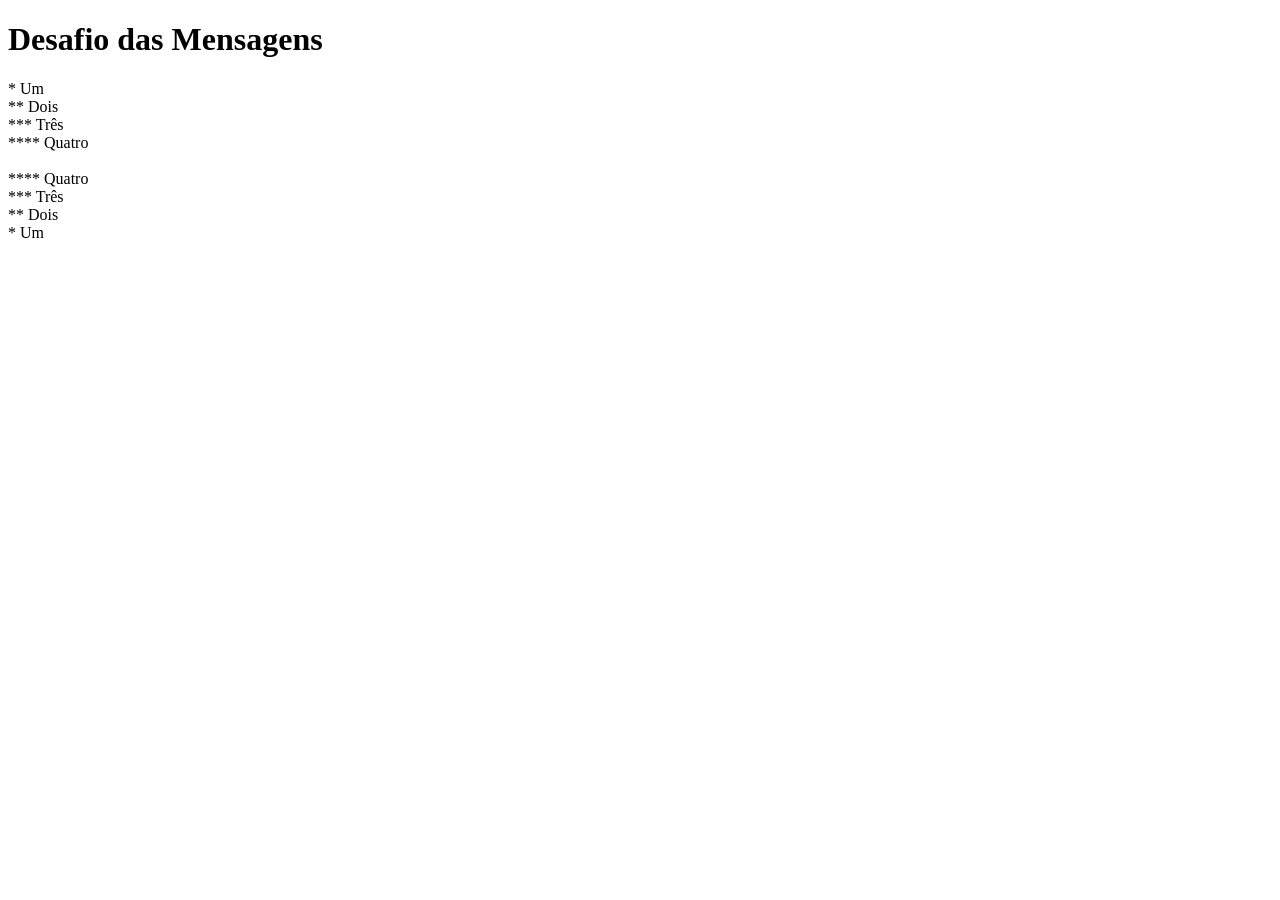
<file: desafios/d001/index.html>
<!DOCTYPE html>
<html lang="en">
<head>
    <meta charset="UTF-8">
    <meta http-equiv="X-UA-Compatible" content="IE=edge">
    <meta name="viewport" content="width=device-width, initial-scale=1.0">
    <title>Mensagens</title>
</head>
<body>

    <h1>Desafio das Mensagens</h1>

    <p>

* Um <br>
** Dois <br>
*** Três <br>
**** Quatro <br> <br>

**** Quatro <br>
*** Três <br>
** Dois <br>
* Um <br>

    </p>
    
</body>
</html>
</file>
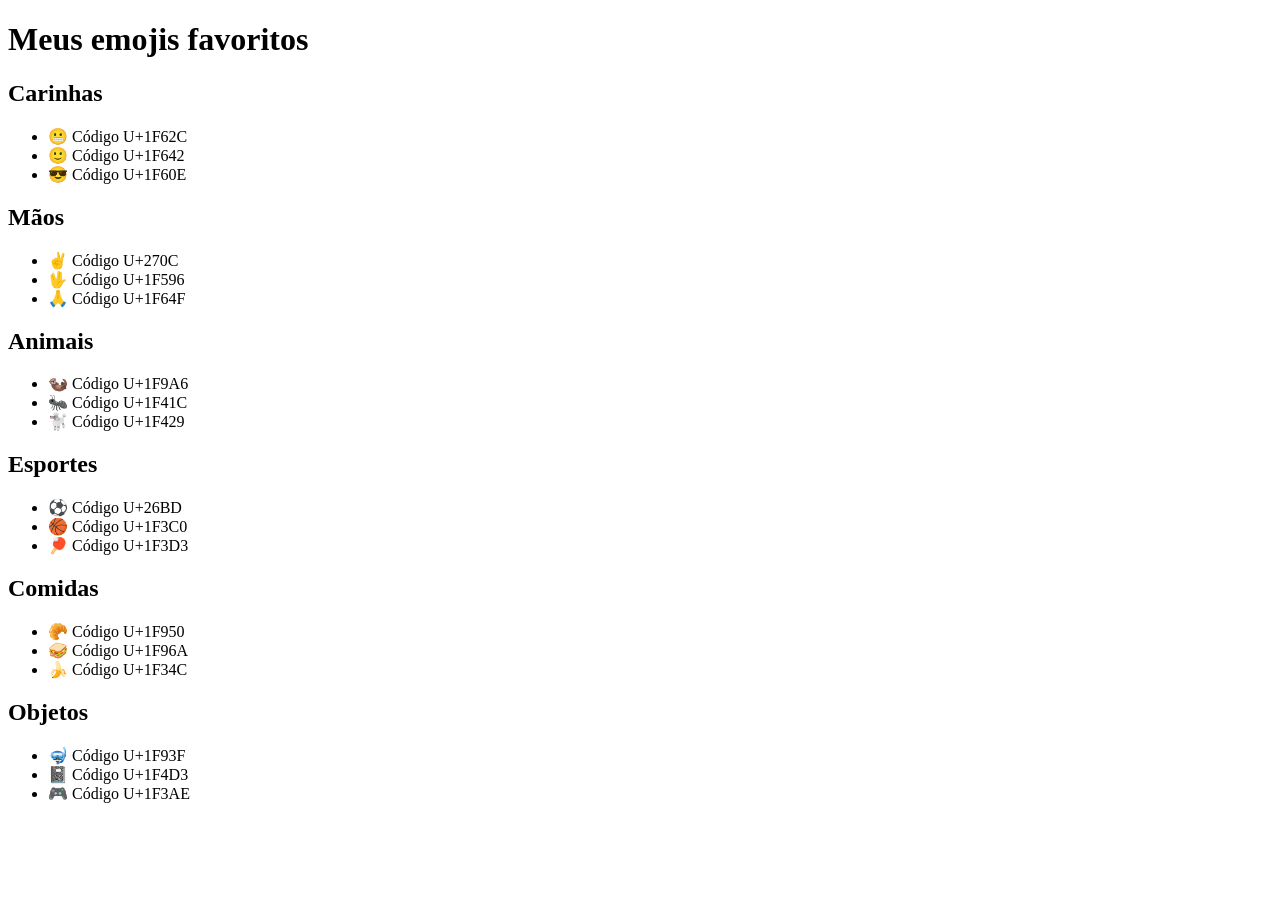
<file: desafios/d004/index.html>
<!DOCTYPE html>
<html lang="pt-br">
<head>
    <meta charset="UTF-8">
    <meta http-equiv="X-UA-Compatible" content="IE=edge">
    <meta name="viewport" content="width=device-width, initial-scale=1.0">
    <title>Emojis</title>
</head>
<body>

    <h1>Meus emojis favoritos</h1>

    <h2>Carinhas</h2>
        <ul>
            <li>&#X1F62C Código U+1F62C</li>
            <li>&#X1F642 Código U+1F642</li>
            <li>&#X1F60E Código U+1F60E</li>

        </ul>

    <h2>Mãos</h2>
        <ul>
            <li>&#X270C Código U+270C</li>
            <li>&#X1F596 Código U+1F596</li>
            <li>&#X1F64F Código U+1F64F</li>

        </ul>
    
    <h2>Animais</h2>
        <ul>
            <li>&#X1F9A6 Código U+1F9A6</li>
            <li>&#X1F41C Código U+1F41C</li>
            <li>&#X1F429 Código U+1F429</li>

        </ul>
    
    <h2>Esportes</h2>
        <ul>
            <li>&#X26BD Código U+26BD</li>
            <li>&#X1F3C0 Código U+1F3C0</li>
            <li>&#X1F3D3 Código U+1F3D3</li>

        </ul>

    <h2>Comidas</h2>
        <ul>
            <li>&#X1F950 Código U+1F950</li>
            <li>&#X1F96A Código U+1F96A</li>
            <li>&#X1F34C Código U+1F34C</li>

        </ul>
    
    <h2>Objetos</h2>
        <ul>
            <li>&#X1F93F Código U+1F93F</li>
            <li>&#X1F4D3 Código U+1F4D3</li>
            <li>&#X1F3AE Código U+1F3AE</li>

        </ul>

</body>
</html>
</file>
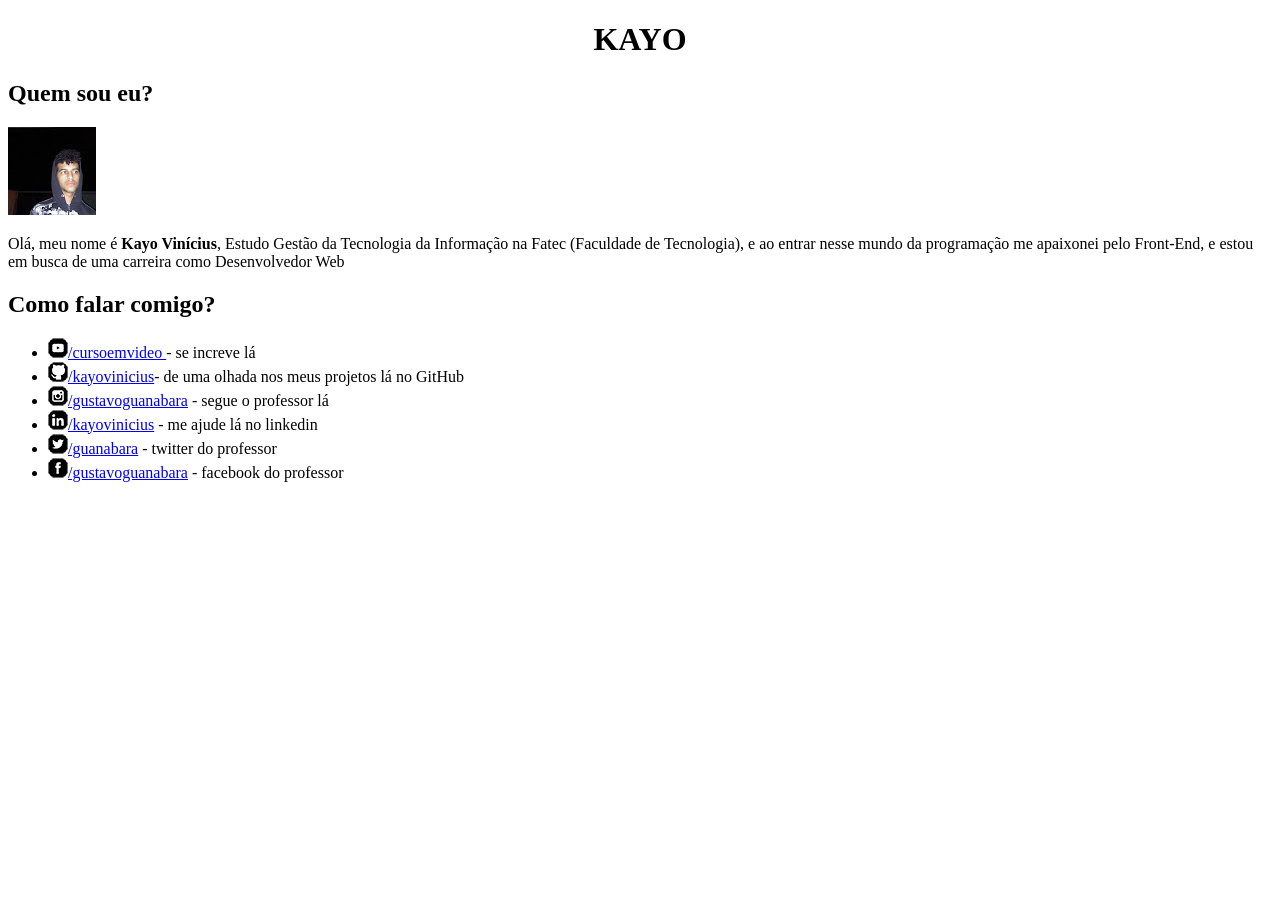
<file: desafios/d005/index.html>
<!DOCTYPE html>
<html lang="pt-br">
<head>
    <meta charset="UTF-8">
    <meta http-equiv="X-UA-Compatible" content="IE=edge">
    <meta name="viewport" content="width=device-width, initial-scale=1.0">
    <style>
        h1 {
            text-align: center;
        }
    </style>
    <title>Portfólio</title>
</head>
<body>

<h1>KAYO</h1>

<h2>Quem sou eu?</h2>

<img src="foto-kayo.png" alt="uma foto minha, o autor desse site">

<p>Olá, meu nome é <strong>Kayo Vinícius</strong>, Estudo Gestão da Tecnologia da Informação na Fatec (Faculdade de Tecnologia), e ao entrar nesse mundo da programação me apaixonei pelo Front-End, e estou em busca de uma carreira como Desenvolvedor Web</p>

<h2>Como falar comigo?</h2>

<ul>
    <li>
        <img src="icone-youtube.png" alt="canal no youtube do curso em vídeo"><a href="https://www.youtube.com/cursoemvideo" target="_blank" rel="external">/cursoemvideo </a> - se increve lá
    </li>

    <li>
        <img src="icone-github.png" alt="kayo vinícius, conta no github"><a href="https://github.com/kayovinicius" target="_blank" rel="external">/kayovinicius</a>- de uma olhada nos meus projetos lá no GitHub
    </li>

    <li>
        <img src="icone-instagram.png" alt="conta do gustavo guanabara no instagram"><a href="https://www.instagram.com/gustavoguanabara" target="_blank" rel="external">/gustavoguanabara</a> - segue o professor lá
    </li>

    <li>
        <img src="icone-linkedin.png" alt="minha conta no linkedin"><a href="https://www.linkedin.com/in/kayovinicius/" target="_blank" rel="external">/kayovinicius</a> - me ajude lá no linkedin
    </li>

    <li>
        <img src="icone-twitter.png" alt="twitter do gustavo guanabara"><a href="https://twitter.com/guanabara" target="_blank" rel="external">/guanabara</a> - twitter do professor
    </li>

    <li>
        <img src="icone-facebook.png" alt="facebook do guanabara"><a href="https://www.facebook.com/gustavoguanabara" target="_blank" rel="external">/gustavoguanabara</a> - facebook do professor
    </li>

</ul>

    
</body>
</html>
</file>
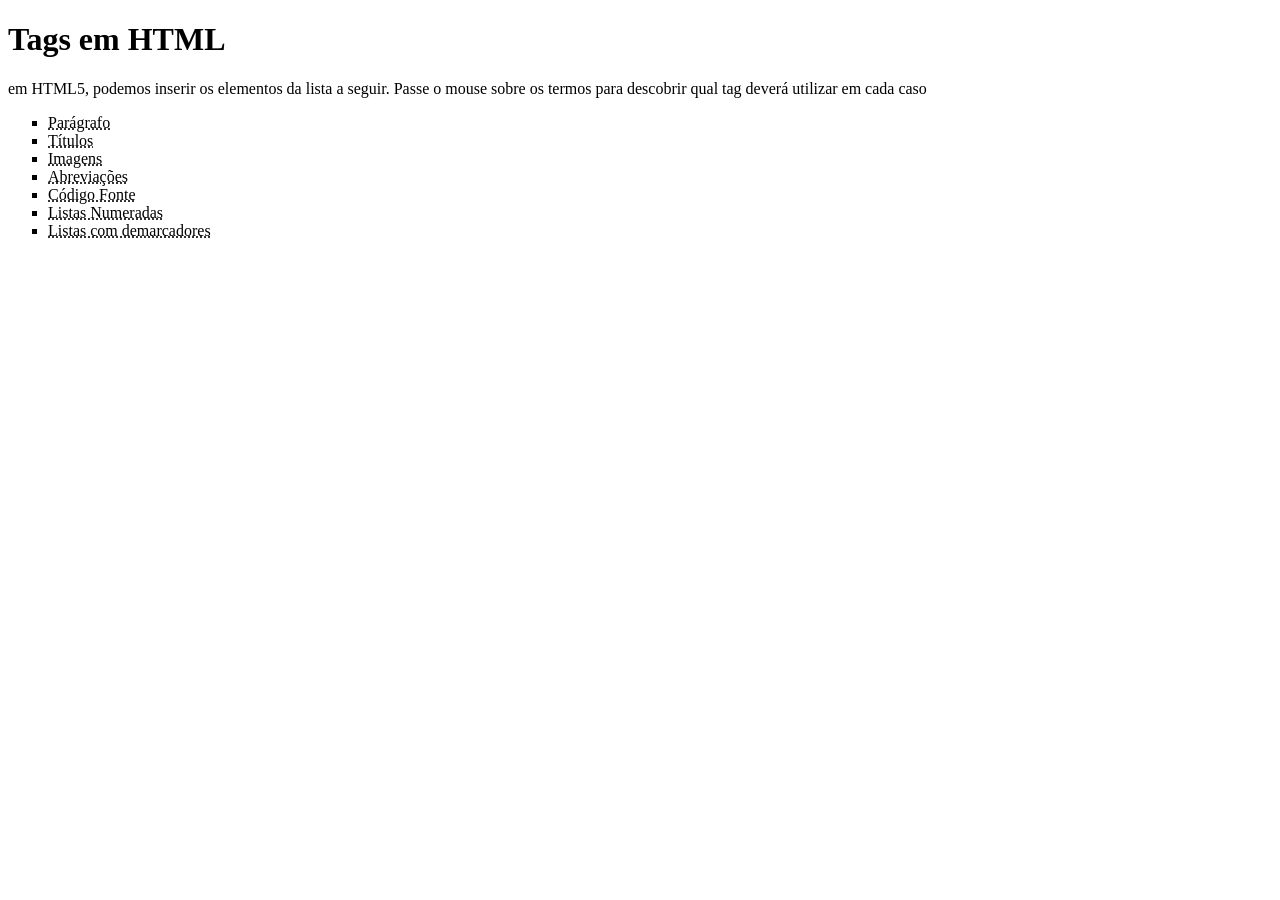
<file: desafios/d006/index.html>
<!DOCTYPE html>
<html lang="pt-br">
<head>
    <meta charset="UTF-8">
    <meta http-equiv="X-UA-Compatible" content="IE=edge">
    <meta name="viewport" content="width=device-width, initial-scale=1.0">
    <title>Tags HTML</title>
</head>
<body>

    <h1>Tags em HTML</h1>

    <p>em HTML5, podemos inserir os elementos da lista a seguir. Passe o mouse sobre os termos para descobrir qual tag deverá utilizar em cada caso</p>

    <ul type="square">

        <li><abbr title="use a tag <p>">Parágrafo</abbr></li>
        
        <li><abbr title="use as tags <h1>, <h2>, <h3>, <h4>, <h5> e <h6>">Títulos</abbr></li>

        <li><abbr title="use a tag <img>">Imagens</abbr></li>

        <li><abbr title="use a tag <abbr>">Abreviações</abbr></li>

        <li><abbr title="use a tag <html>">Código Fonte</abbr></li>

        <li><abbr title="use a tag <ol>">Listas Numeradas</abbr></li>

        <li><abbr title="use a tag <ul>">Listas com demarcadores</abbr></li>

    </ul>

</body>
</html>
</file>
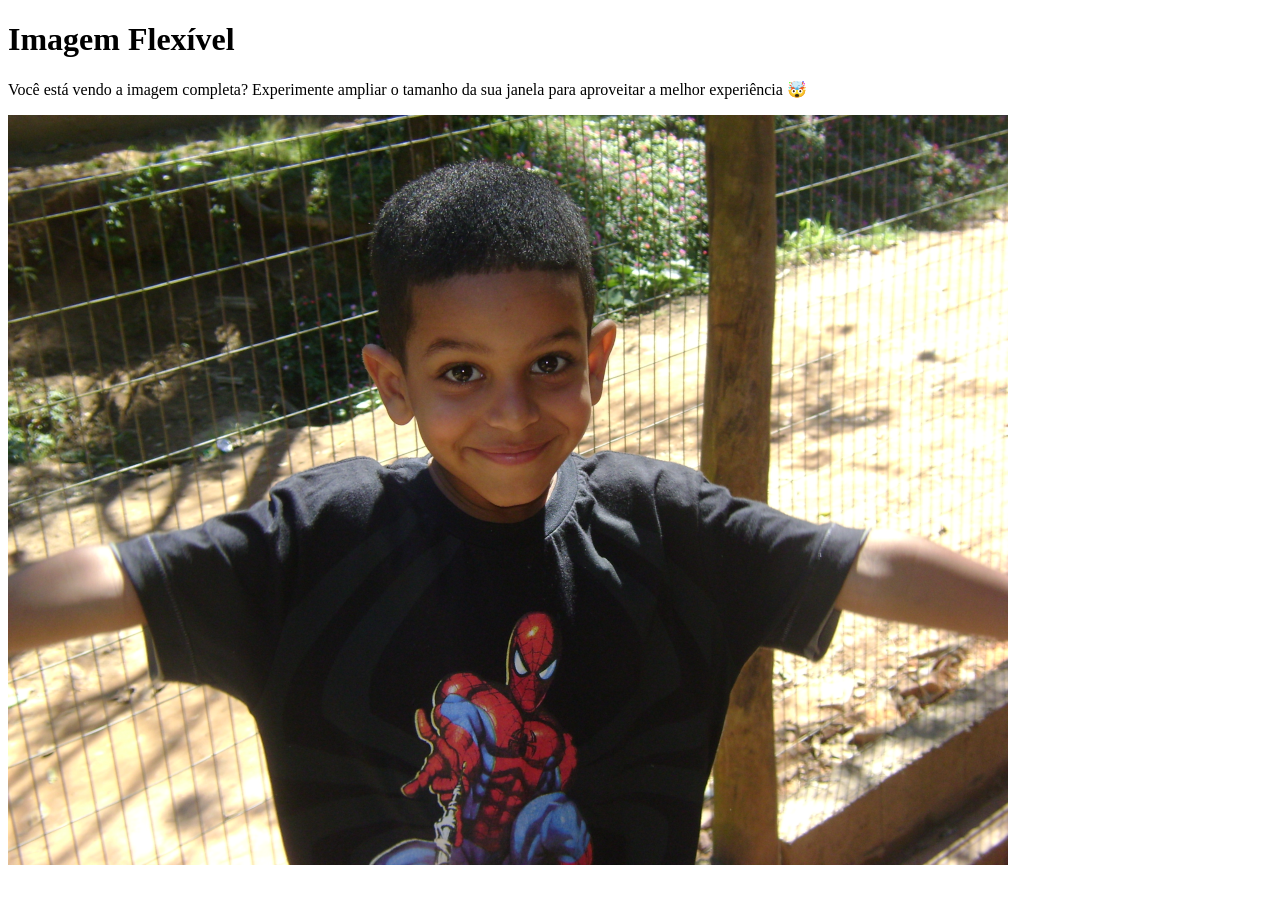
<file: desafios/d007/index.html>
<!DOCTYPE html>
<html lang="pt-br">
<head>
    <meta charset="UTF-8">
    <meta http-equiv="X-UA-Compatible" content="IE=edge">
    <meta name="viewport" content="width=device-width, initial-scale=1.0">
    <title>Imagem Flexível</title>
</head>
<body>

    <h1>Imagem Flexível</h1>

    <p>Você está vendo a imagem completa? Experimente ampliar o tamanho da sua janela para aproveitar a melhor experiência &#x1f92f</p>

    <picture>
        
        <source media="(max-width: 700px)" srcset="imagens/foto-p2.png" type="image/png">
        <source media="(max-width: 1030px)" srcset="imagens/foto-m2.png" type="image/png">
        <img src="imagens/foto-full2.png" alt="imagem flexível">
    </picture>
    
</body>
</html>
</file>
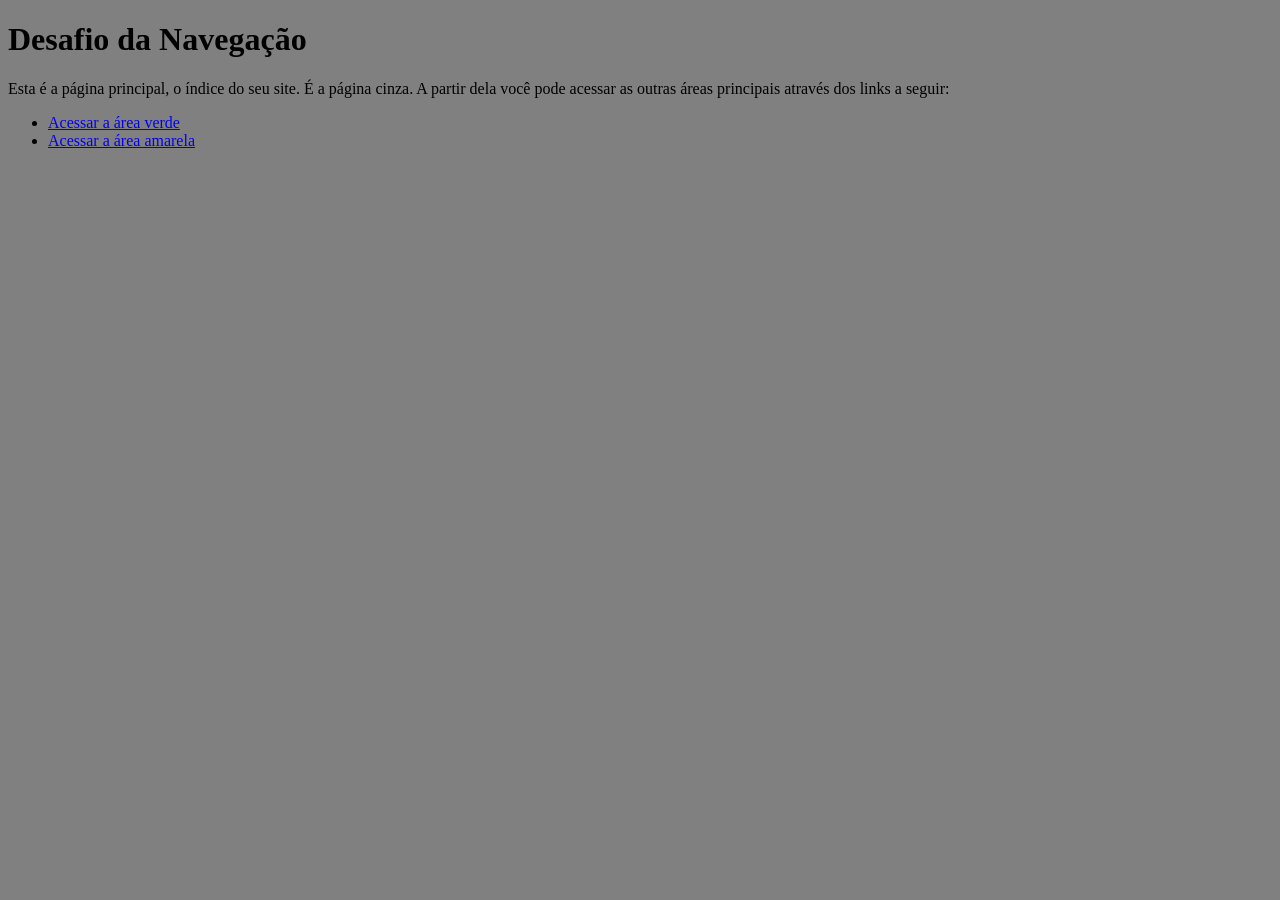
<file: desafios/d008/index.html>
<!DOCTYPE html>
<html lang="pt-br">
<head>
    <meta charset="UTF-8">
    <meta http-equiv="X-UA-Compatible" content="IE=edge">
    <meta name="viewport" content="width=device-width, initial-scale=1.0">
    <title>Navegação</title>
</head>
<body style="background-color: gray;">

    <h1>Desafio da Navegação</h1>
    <p>Esta é a página principal, o índice do seu site. É a página cinza. A partir dela você pode acessar as outras áreas principais através dos links a seguir:</p>

    <ul>
        <li><a href="verde/pag-verde.html" rel="next">Acessar a área verde</a></li>
        <li><a href="amarela/pag-amarela.html" rel="next">Acessar a área amarela</a></li>
    </ul>
    
</body>
</html>
</file>
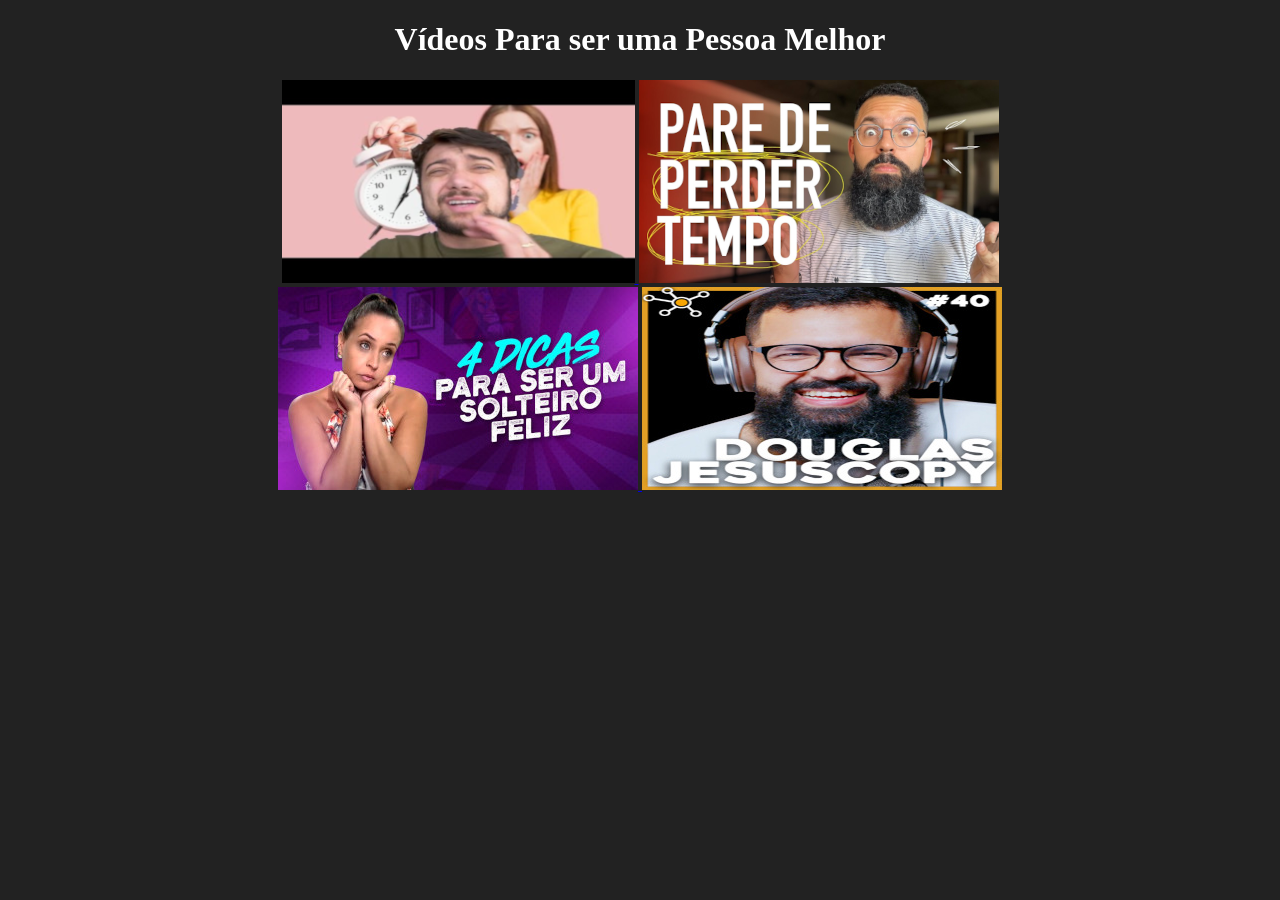
<file: desafios/d009/index.html>
<!DOCTYPE html>
<html lang="pt-br">
<head>
    <meta charset="UTF-8">
    <meta http-equiv="X-UA-Compatible" content="IE=edge">
    <meta name="viewport" content="width=device-width, initial-scale=1.0">
    <style>
        body {
            background-color: rgb(34, 34, 34);
            color: white;
            text-align: center;

        }
    </style>
    <title>Meus Vídeos</title>
</head>
<body>
    <h1>Vídeos Para ser uma Pessoa Melhor</h1>

    <!-- Vídeo 1 -->

    <a href="paginas-videos/video1.html" rel="next">

        <img src="imagens/capa-video1.png" alt="Capa do Vídeo 1">

    </a>

    <!-- Vídeo 2 -->

    <a href="paginas-videos/video2.html" rel="next">

        <img src="imagens/capa-video2.png" alt="Capa do Vídeo 2">

    </a>

    <br>

    <!-- Vídeo 3 -->

    <a href="paginas-videos/video3.html" rel="next">

        <img src="imagens/capa-video3.png" alt="Capa do Vídeo 3">


    </a>

    <!-- Vídeo 4 -->

    <a href="paginas-videos/video4.html" rel="next">

        <img src="imagens/capa-video4.png" alt="Capa do Vídeo 4">


    </a>

    
</body>
</html>
</file>
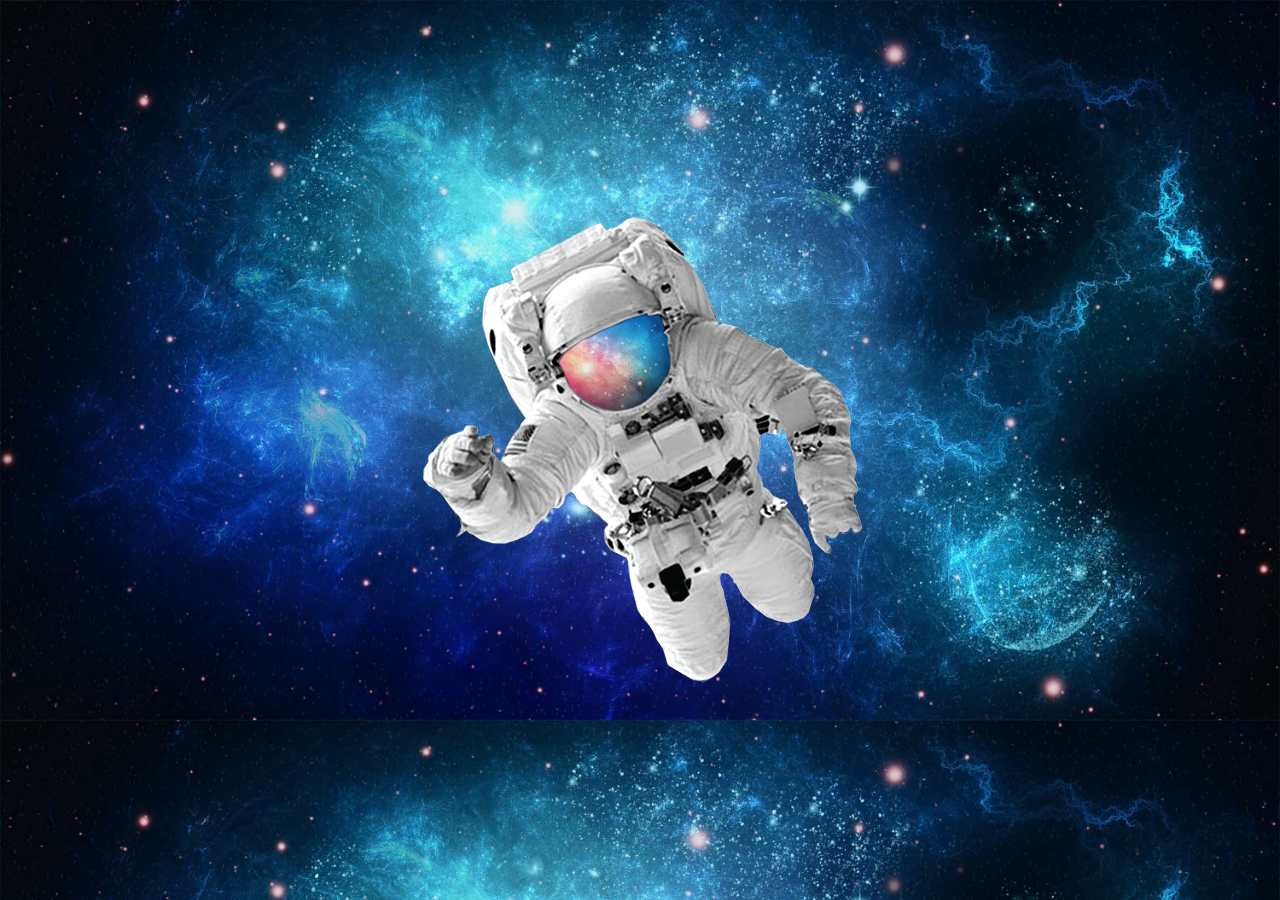
<file: desafios/d011/index.html>
<!DOCTYPE html>
<html lang="en">
<head>
    <meta charset="UTF-8">
    <meta http-equiv="X-UA-Compatible" content="IE=edge">
    <meta name="viewport" content="width=device-width, initial-scale=1.0">
    <title>Desafio Astronauta</title>
    <style>

        body {
            background: rgb(0, 0, 0) url(espaco.jpg);
            background-size: cover;
        }

        #astronauta {
            position: absolute;
            left: 50%;
            top: 50%;
            transform: translate(-50%, -50%);
        }


    </style>


</head>
<body>


    <div id="espaco">
        <div id="astronauta">
            <img src="astronauta.png" alt="imagem do astronauta">
        </div>
    </div>
    
</body>
</html>
</file>
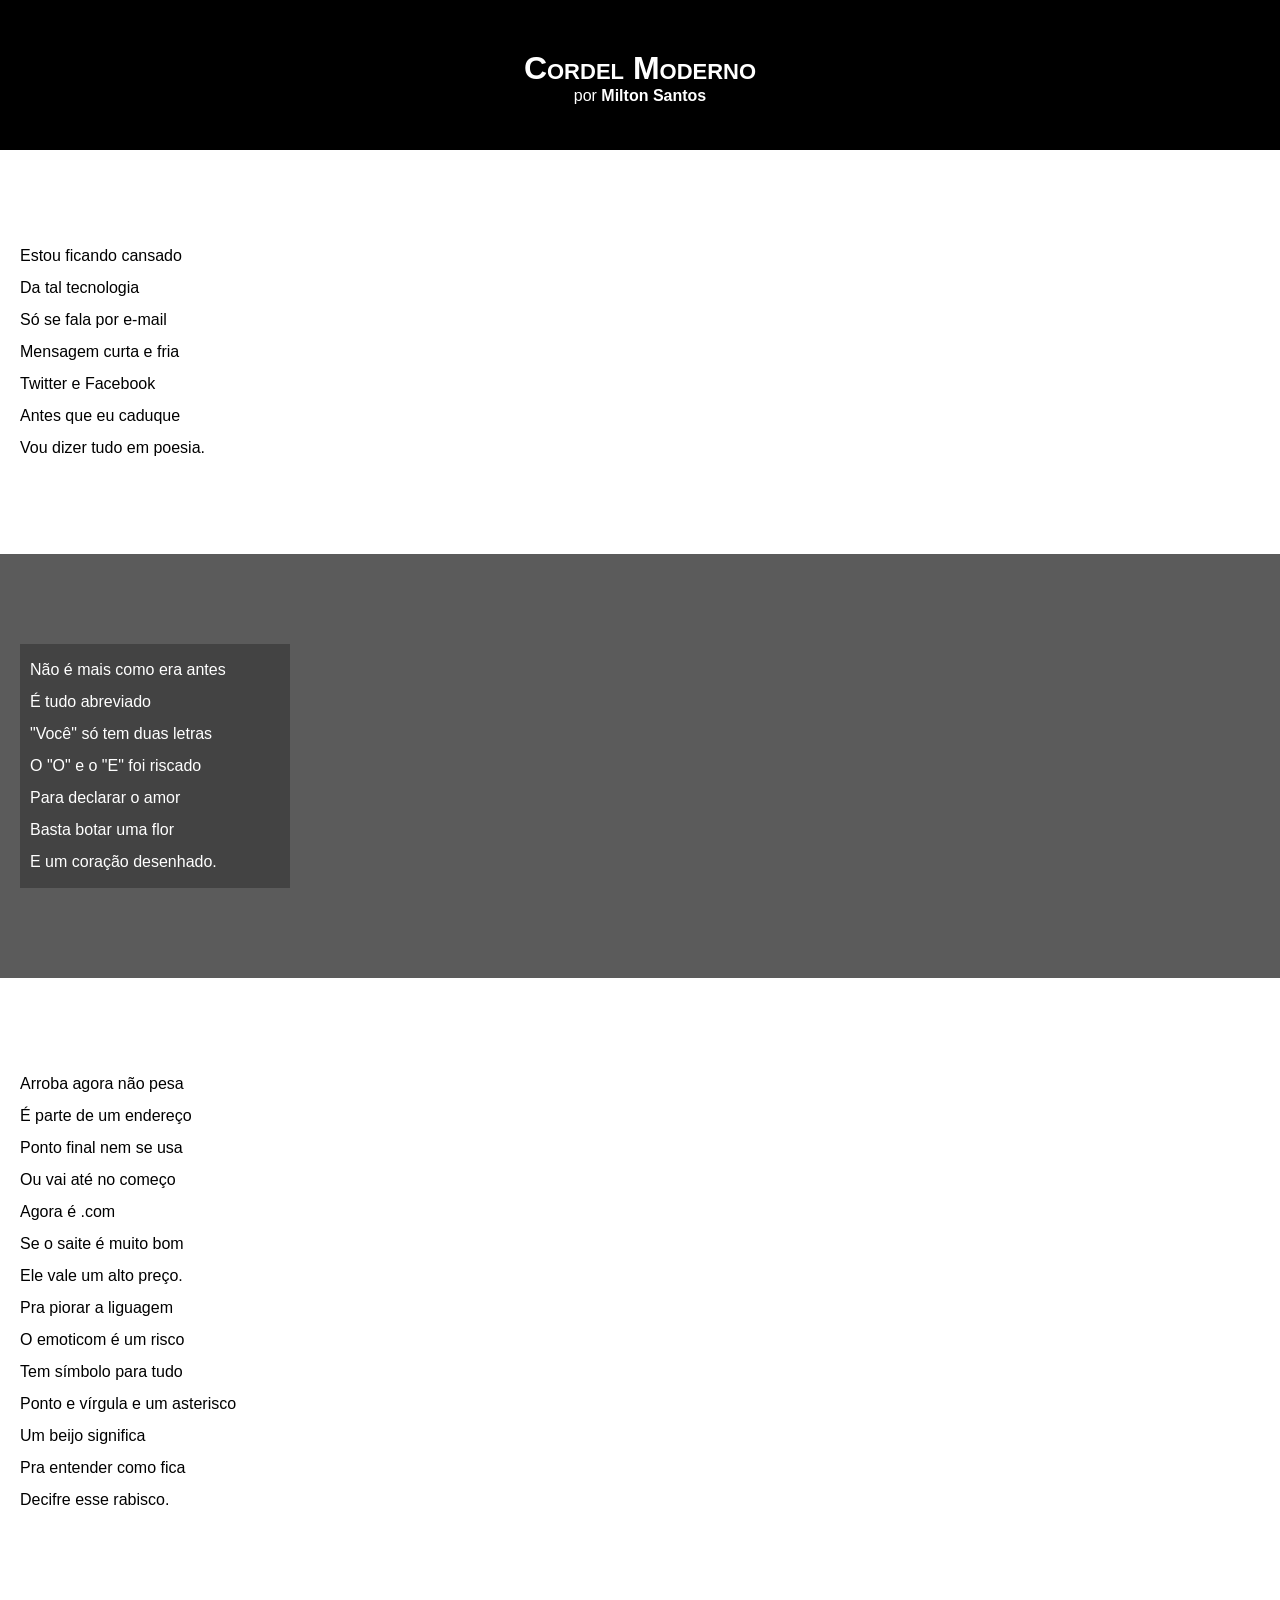
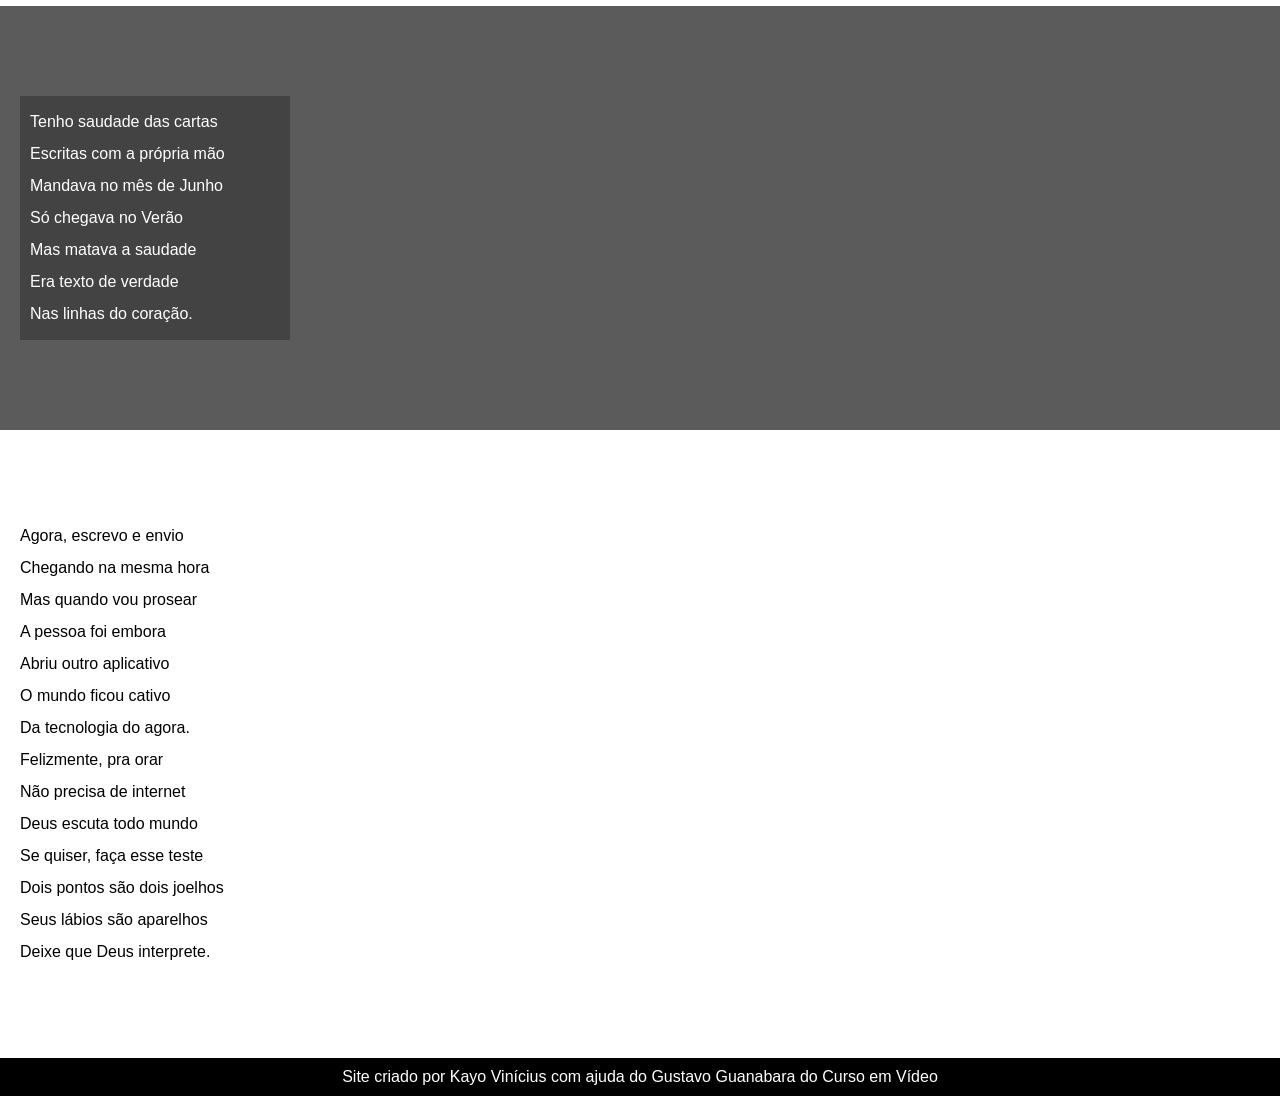
<file: desafios/d012/index.html>
<!DOCTYPE html>
<html lang="en">
<head>
    <meta charset="UTF-8">
    <meta http-equiv="X-UA-Compatible" content="IE=edge">
    <meta name="viewport" content="width=device-width, initial-scale=1.0">
    <link rel="stylesheet" href="estilos/style.css">
    <title>Projeto Cordel</title>
</head>
<body>
    <header>
        <h1>Cordel Moderno</h1>
        <p>por <strong><a href="https://www.recantodasletras.com.br/poesias/3186743">Milton Santos</a></strong></p>
    </header>

    
    <section class="normal">
            <p> 
                Estou ficando cansado <br>
                Da tal tecnologia <br>
                Só se fala por e-mail <br>
                Mensagem curta e fria <br>
                Twitter e Facebook <br>
                Antes que eu caduque <br>
                Vou dizer tudo em poesia. <br> 
            </p>

    </section>

    <section class="imagem">
            <p>
                Não é mais como era antes <br>
                É tudo abreviado <br>
                "Você" só tem duas letras  <br>
                O "O" e o "E" foi riscado <br>
                Para declarar o amor <br>
                Basta botar uma flor <br>
                E um coração desenhado. <br>
            </p>

    </section>

    <section class="normal">
            <p>
                Arroba agora não pesa <br>
                É parte de um endereço <br>
                Ponto final nem se usa <br>
                Ou vai até no começo <br>
                Agora é .com <br>
                Se o saite é muito bom <br>
                Ele vale um alto preço. <br>
            </p>

            <p>
                Pra piorar a liguagem <br>
                O emoticom é um risco <br>
                Tem símbolo para tudo <br>
                Ponto e vírgula e um asterisco <br>
                Um beijo significa <br>
                Pra entender como fica <br>
                Decifre esse rabisco. <br>
            </p>

    </section>

    <section class="imagem">
            <p>
                Tenho saudade das cartas <br>
                Escritas com a própria mão <br>
                Mandava no mês de Junho <br>
                Só chegava no Verão <br>
                Mas matava a saudade <br>
                Era texto de verdade <br>
                Nas linhas do coração. <br>
            </p>

    </section>

    <section class="normal">
            <p>
                Agora, escrevo e envio <br>
                Chegando na mesma hora <br>
                Mas quando vou prosear <br>
                A pessoa foi embora <br>
                Abriu outro aplicativo <br>
                O mundo ficou cativo <br>
                Da tecnologia do agora. <br>
            </p>
            <p>
                Felizmente, pra orar <br>
                Não precisa de internet <br>
                Deus escuta todo mundo <br>
                Se quiser, faça esse teste <br>
                Dois pontos são dois joelhos <br>
                Seus lábios são aparelhos <br>
                Deixe que Deus interprete. <br>
            </p>
    </section>

    <footer>
        <p>Site criado por Kayo Vinícius com ajuda do Gustavo Guanabara do Curso em Vídeo</p>
    </footer>

</body>
</html>
</file>
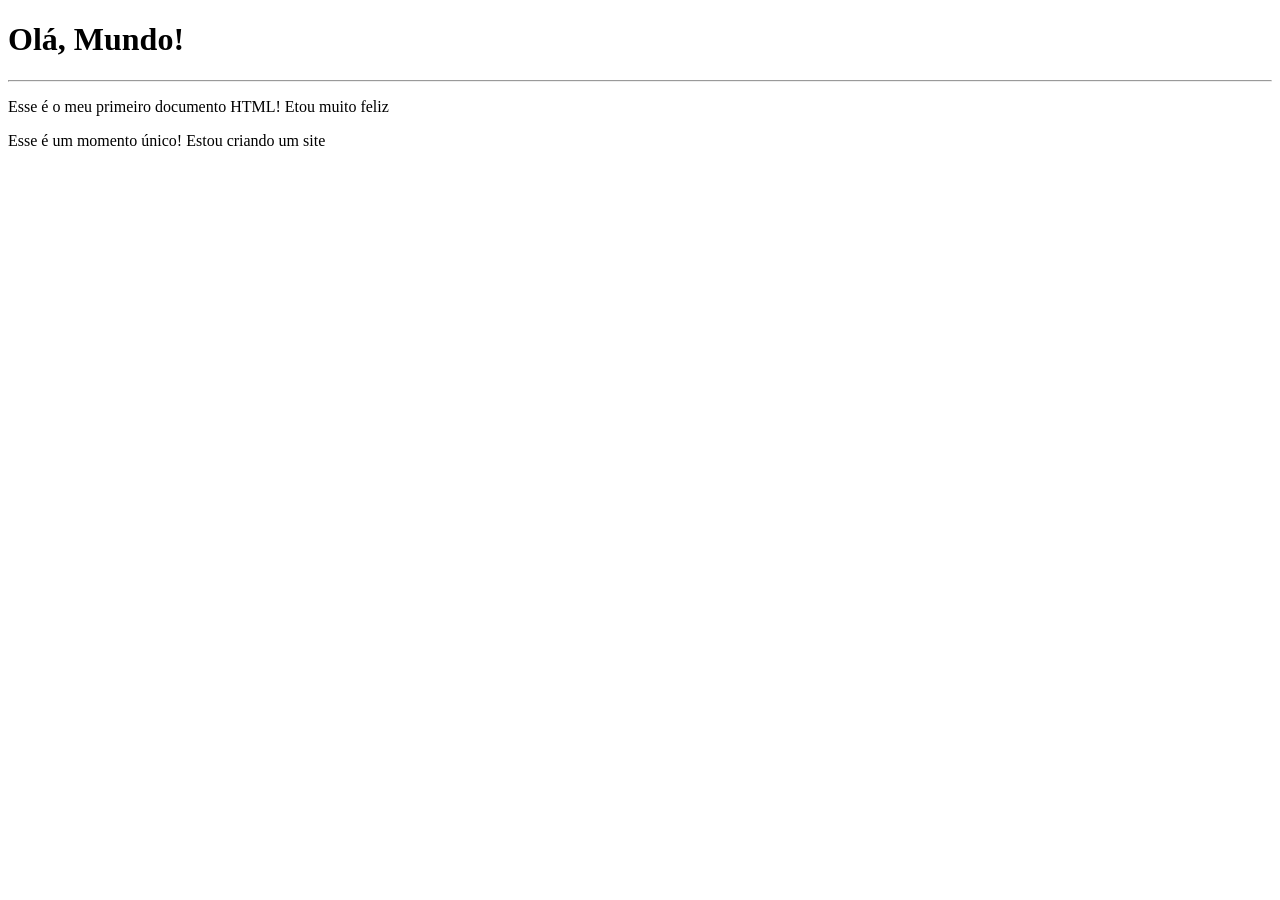
<file: exercicios/ex001/index.html>
<!DOCTYPE html>
<html lang="pt-br">
<head>
    <meta charset="UTF-8">
    <meta name="viewport" content="width=device-width, initial-scale=1.0">
    <title>Meu primeiro exercício</title>
</head>
<body>
  
    <h1>Olá, Mundo!</h1>
    <hr>

    <p>Esse é o meu primeiro documento HTML! Etou muito feliz</p>

    <p>Esse é um momento único! Estou criando um site</p> 

</body>
</html>
</file>
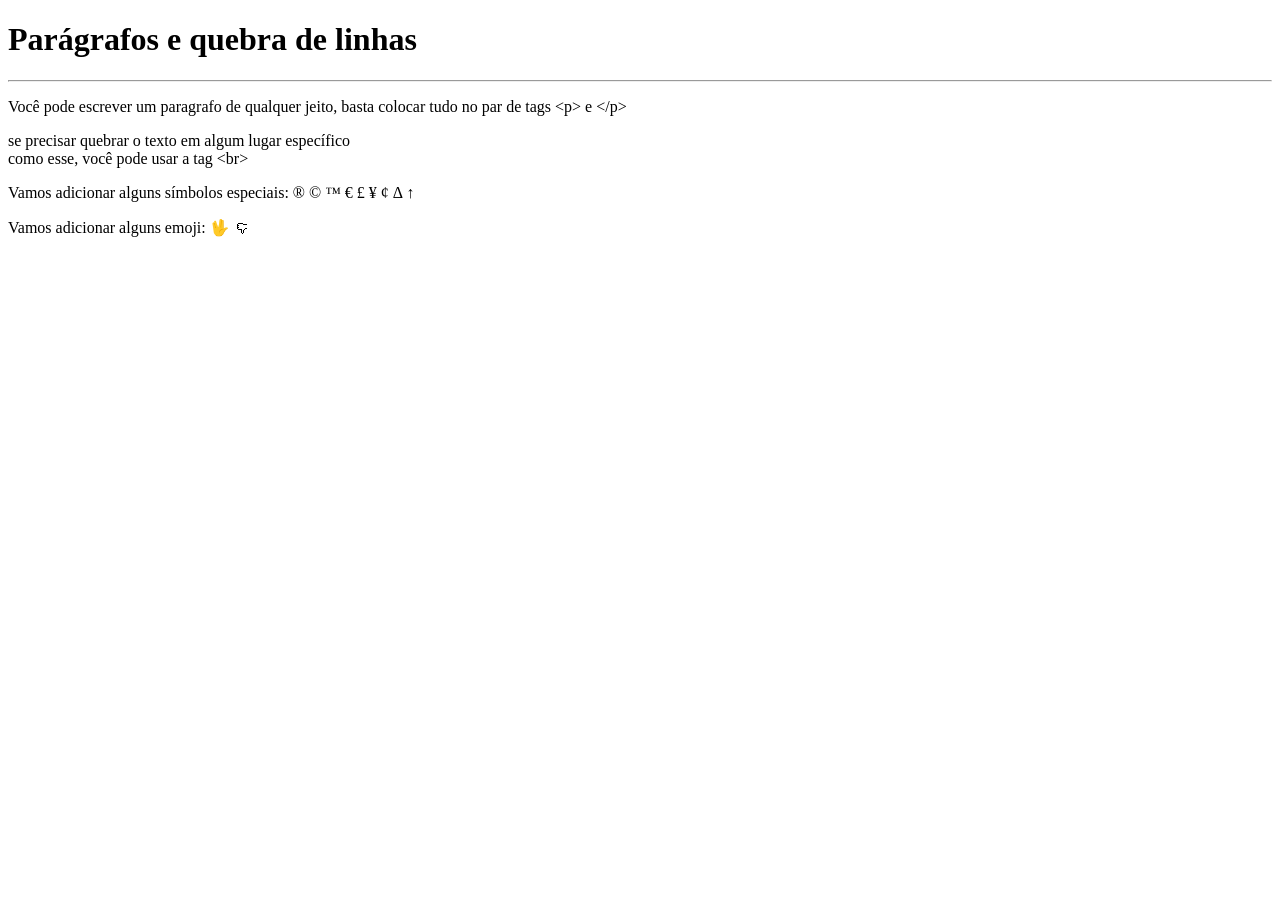
<file: exercicios/ex002/index.html>
<!DOCTYPE html>
<html lang="pt-br">
<head>
    <meta charset="UTF-8">
    <meta http-equiv="X-UA-Compatible" content="IE=edge">
    <meta name="viewport" content="width=device-width, initial-scale=1.0">
    <title>Parágrafos</title>
</head>
<body>

    <h1>Parágrafos e quebra de linhas</h1>
    <hr>

    <p>Você 
        pode 
        escrever 
        um 
        paragrafo 
        de 
        qualquer 
        jeito, 
        basta 
        colocar 
        tudo 
        no 
        par 
        de 
        tags 
        &lt;p&gt; 
        e 
        &lt;/p&gt; <!-- &lt: LESS THAN / &gt: GREATER THEN -->
    </p>

    <p>se precisar quebrar 
        o texto em algum lugar
        específico <br> como esse,
        você pode usar a tag &lt;br&gt;
    </p>

    <p>Vamos adicionar alguns símbolos especiais: <!--  -->

        &reg;
        &copy;
        &trade;
        &euro;
        &pound;
        &yen;
        &cent;
        &Delta;
        &uarr;

    </p>

    <p>Vamos adicionar alguns emoji: <!-- emojipedia.org -->

        &#X1F596;
        &#X1F593;


    </p>
    
</body>
</html>
</file>
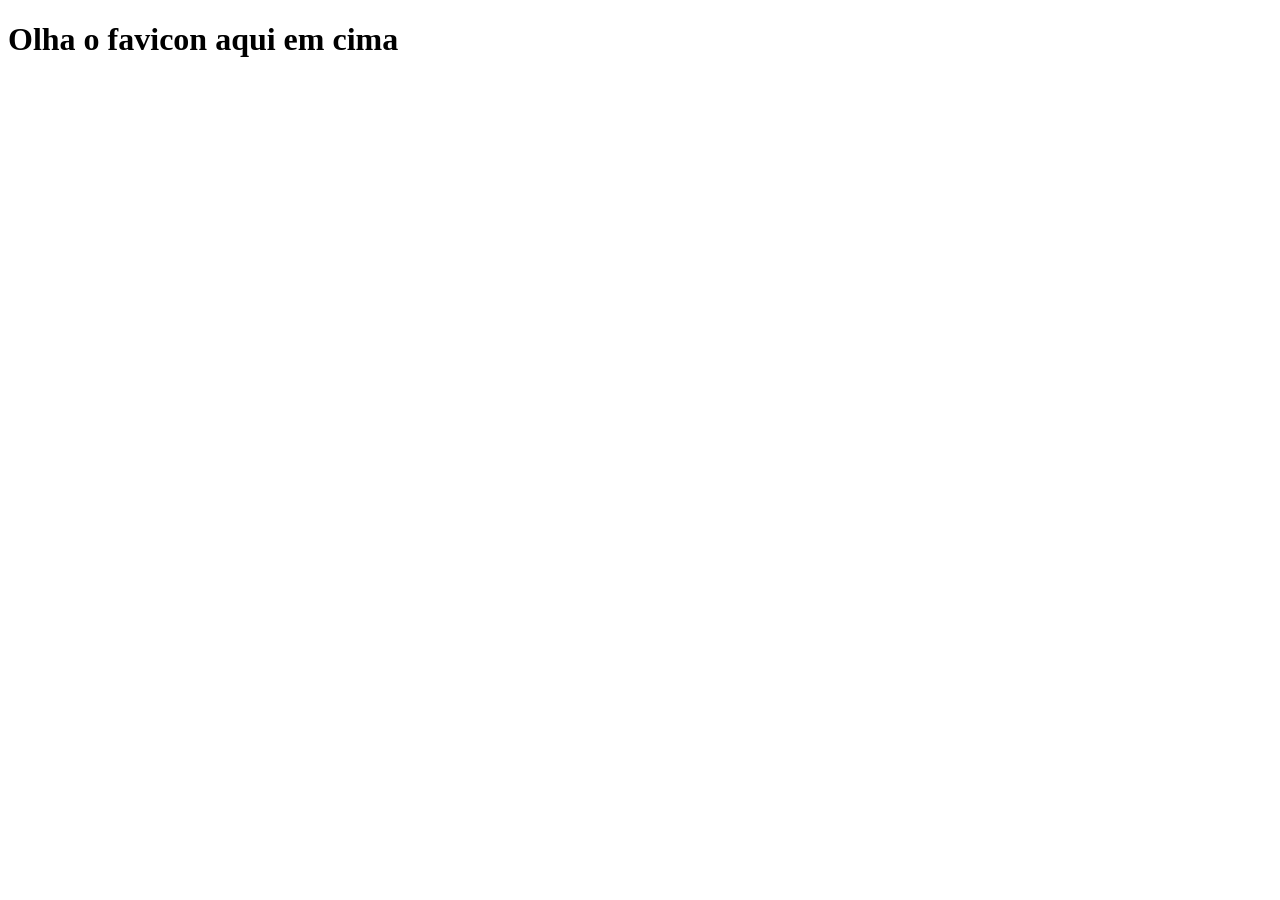
<file: exercicios/ex004/index.html>
<!DOCTYPE html>
<html lang="pt-br">
<head>
    <meta charset="UTF-8">
    <meta http-equiv="X-UA-Compatible" content="IE=edge">
    <meta name="viewport" content="width=device-width, initial-scale=1.0">
    <link rel="shortcut icon" href="guitar.ico" type="image/x-icon">
    <title>Teste de Favicon</title>
</head>
<body>
    <h1>Olha o favicon aqui em cima</h1>
    
</body>
</html>
</file>
<file: desafios/d012/estilos/style.css>
@charset "UTF-8";

font-face {
    font-family: 'Passion';
    src: url(../fontes/passion-one/PassionOne-Regular.ttf);
}

* {
    padding: 0;
    margin: 0;
}

body {
    background-color: darkgray;
    font-family: 'Passion', Arial, Helvetica, sans-serif;
}

header {
    padding-top: 50px;
    height: 100px;
    background-color: black;
    text-align: center;
}

h1 {
    color: white;
    font-variant: small-caps;
}

header > p {
    color: white;
}

a {
    text-decoration: none;
    color: white;
}

section {
    padding-top: 10vh;
    padding-bottom: 10vh;
    padding-left: 20px;
    line-height: 2em;
}

section.normal {
    background-color: white;
    color: black;
}

section.imagem {
    background-color: rgba(0, 0, 0, 0.463);
    color: white;
}

section.imagem > p {
    padding: 10px;
    width: 250px;
    background-color: rgba(0, 0, 0, 0.263);
}

footer {
    padding: 10px;
    text-align: center;
    background-color: black;
}

footer > p {
    color: white;
}
</file>
